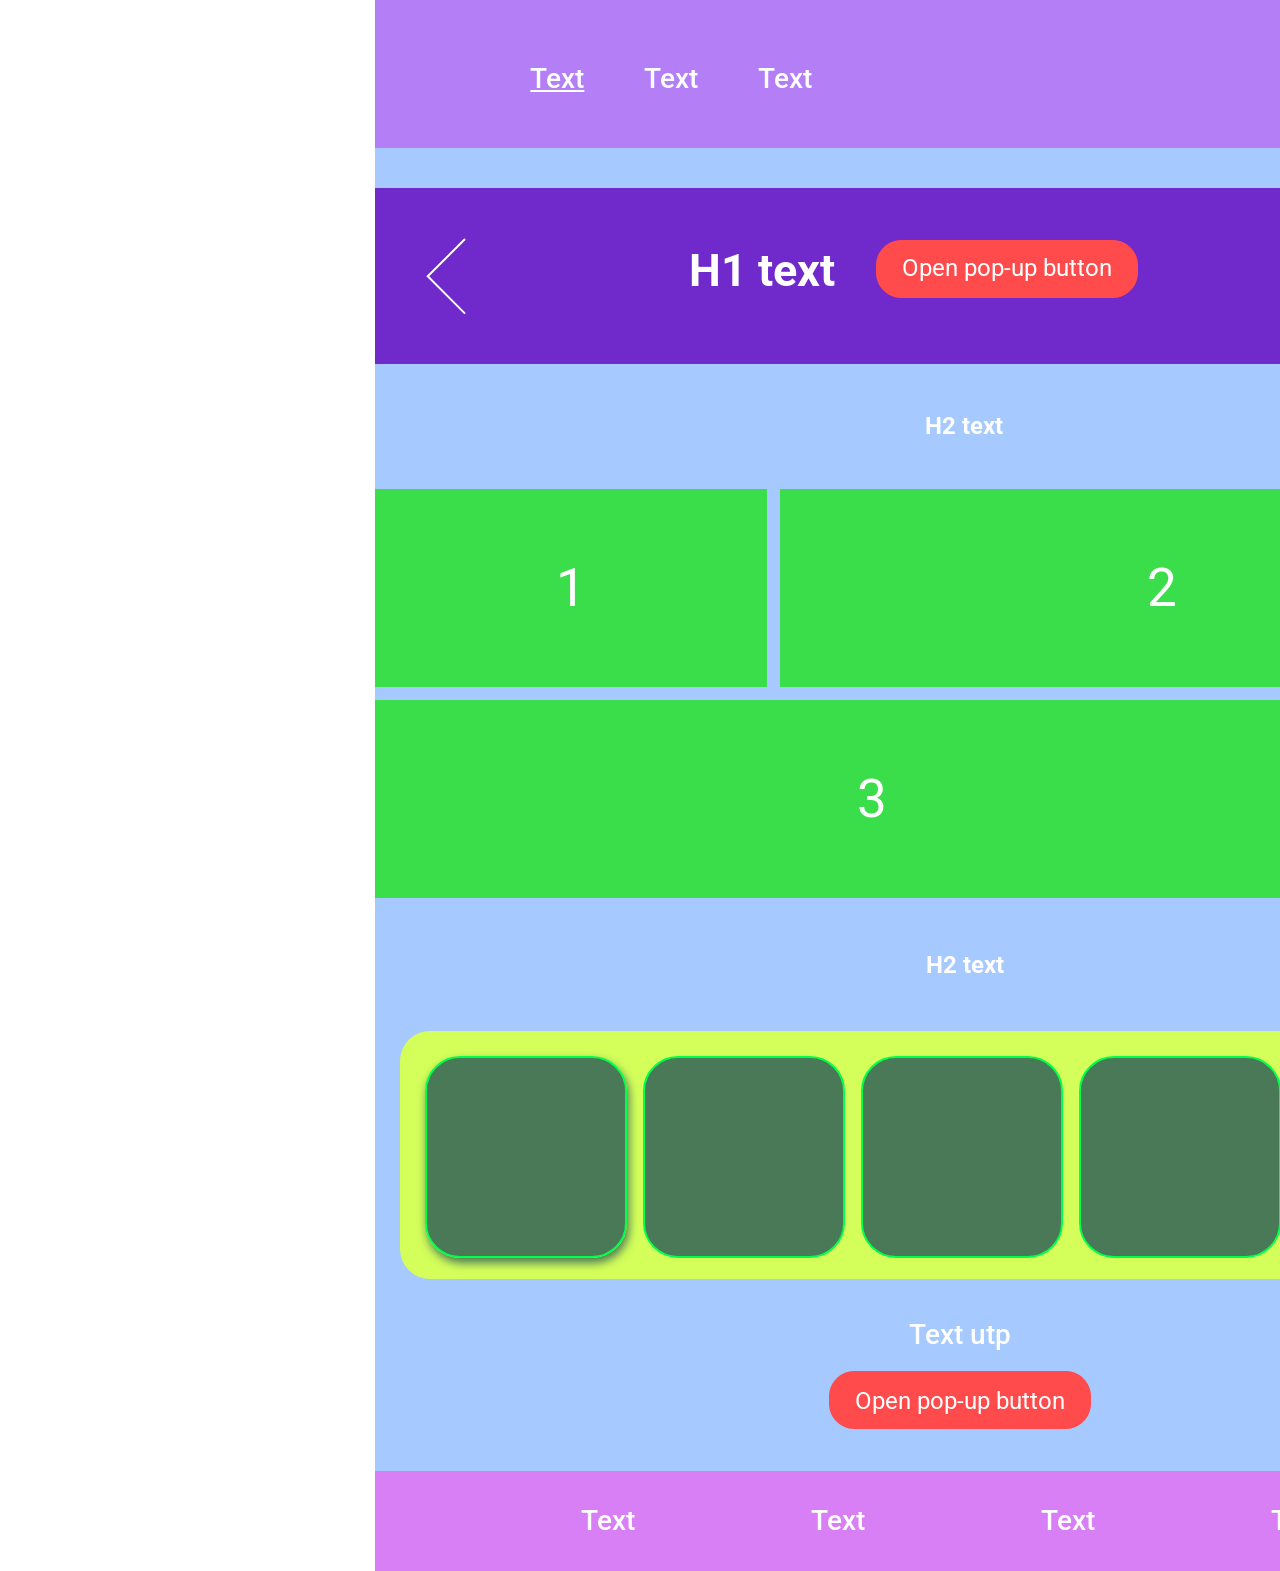
<file: main.html>
<!DOCTYPE html>
<html lang="en">

<head>
    <meta charset="UTF-8">
    <meta http-equiv="X-UA-Compatible" content="IE=edge">
    <meta name="viewport" content="width=device-width, initial-scale=1.0">
    <title>Document</title>
    <link rel="stylesheet" href="main.css">
    <link rel="stylesheet" href="normalize.css">
    <link rel="preconnect" href="https://fonts.googleapis.com">
    <link rel="preconnect" href="https://fonts.gstatic.com" crossorigin>
    <link href="https://fonts.googleapis.com/css2?family=Cormorant+Infant&family=Roboto&display=swap" rel="stylesheet">
</head>

<body class="container">
    <div>
        <header class="header">
            <a class="header__item" href="#">Text</a>
            <a class="header__item" href="#">Text</a>
            <a class="header__item" href="#">Text</a>
            <div class="header__hamburger">
                <input id="hamburger" type="checkbox">
                <label class="header__button" for="hamburger">
                    <span></span>
                </label>
                <ul class="header__menu">
                    <li><a class="menu__item" href="#">Text</a></li>
                    <li><a class="menu__item" href="#">Text</a></li>
                    <li><a class="menu__item" href="#">Text</a></li>
                    <li><a class="menu__item" href="#">Text</a></li>
                    <li><button class="menu__button"><a class="button__link" href="#popup">Open pop-up
                                button</a></button>
                    </li>
                </ul>
            </div>
        </header>
        <div id="popup" class="popupBlock">
            <div class="popup__content">
                <p>Pop-up</p>
            </div>
            <div class="popup__close"><a class="close__button" href="#">X</a></div>
        </div>
        <main class="main">
            <div class="main__topBlock"></div>
            <div class="h1">
                <img src="Vector2.svg" alt="">
                <h1>H1 text</h1>
                <button class="h1__button"><a class="button__link" href="#popup">Open pop-up button</a></button>
                <img src="Vector1.svg" alt="">
            </div>
            <div class="main__h2-1">
                <h2>H2 text</h2>
            </div>
            <div class="main__greenBlocks">
                <div class="main__block1">
                    <p></p>
                </div>
                <div class="main__block2">
                    <p></p>
                </div>
                <div class="main__block3">
                    <p></p>
                </div>
                <div class="main__block4">
                    <p></p>
                </div>
            </div>
            <div class="main__h2-2">
                <h2>H2 text</h2>
            </div>
            <div class="main__bottomBlock">
                <div class="bottomBlock-block"></div>
                <div class="bottomBlock-block"></div>
                <div class="bottomBlock-block"></div>
                <div class="bottomBlock-block"></div>
                <div class="bottomBlock-block"></div>
            </div>
            <div class="main__textUtp">
                <div>Text utp</div>
                <button class="main__button"><a class="button__link" href="#popup">Open pop-up button</a></button>
            </div>
        </main>
        <footer class="footer">
            <div>Text</div>
            <div>Text</div>
            <div>Text</div>
            <div>Text</div>
        </footer>
    </div>
</body>

</html>
</file>
<file: main.css>
.container {
  width: 1920px;
  display: -webkit-box;
  display: -ms-flexbox;
  display: flex;
  -webkit-box-pack: center;
      -ms-flex-pack: center;
          justify-content: center;
}

.header {
  background-color: #B47FF6;
  width: 1170px;
  height: 148px;
  border-radius: 0px;
  font-family: 'Roboto';
  display: -webkit-box;
  display: -ms-flexbox;
  display: flex;
}

.header__item {
  margin-left: 60px;
  text-decoration: none;
  color: #FFFF;
  font-family: 'Roboto';
  font-size: 28px;
  font-weight: 500;
  margin-top: 63px;
}

.header__item:nth-child(1) {
  margin-left: 155.36px;
  text-decoration: underline;
}

#hamburger {
  opacity: 0;
}

.header__button {
  display: -webkit-box;
  display: -ms-flexbox;
  display: flex;
  -webkit-box-align: center;
      -ms-flex-align: center;
          align-items: center;
  position: absolute;
  top: 66px;
  left: 1400px;
  width: 43.37px;
  height: 26px;
  z-index: 1;
}

.header__button > span,
.header__button > span::before,
.header__button > span::after {
  display: block;
  position: absolute;
  width: 100%;
  height: 3px;
  top: 10px;
  background-color: #FFFF;
}

.header__button > span::before {
  content: '';
  top: -12px;
}

.header__button > span::after {
  content: '';
  top: 12px;
}

.header__menu {
  display: block;
  position: absolute;
  visibility: hidden;
  height: 500px;
  width: 411px;
  margin-top: -20px;
  margin-left: 375px;
  background-color: #A6C9FF;
}

.menu__item {
  color: #FFFF;
  font-family: 'Roboto';
  font-size: 28px;
  font-weight: 500;
}

.menu__button {
  margin-top: -18px;
  margin-left: 30px;
}

#hamburger:checked ~ .header__button > span {
  -webkit-transform: rotate(25deg);
          transform: rotate(25deg);
}

#hamburger:checked ~ .header__button > span::before {
  top: 0;
  -webkit-transform: rotate(0);
          transform: rotate(0);
}

#hamburger:checked ~ .header__button > span::after {
  top: 0;
  -webkit-transform: rotate(130deg);
          transform: rotate(130deg);
}

#hamburger:checked ~ .header__menu {
  visibility: visible;
  left: 0;
}

.header__menu a {
  text-decoration: none;
  color: #FFFF;
}

li {
  list-style-type: none;
  margin-top: 60px;
  margin-left: 25px;
}

li:nth-child(1) {
  margin-top: 33px;
}

.popupBlock {
  position: fixed;
  top: 0;
  bottom: 0;
  left: 0;
  right: 0;
  background: rgba(0, 0, 0, 0.3);
  -webkit-transition: opacity 500ms;
  transition: opacity 500ms;
  visibility: hidden;
  opacity: 0;
  display: -webkit-box;
  display: -ms-flexbox;
  display: flex;
  -webkit-box-align: center;
      -ms-flex-align: center;
          align-items: center;
  -webkit-box-pack: center;
      -ms-flex-pack: center;
          justify-content: center;
}

.popupBlock:target {
  visibility: visible;
  opacity: 1;
}

.popup__content {
  background-color: #A6C9FF;
  width: 400px;
  height: 400px;
  display: -webkit-box;
  display: -ms-flexbox;
  display: flex;
  -webkit-box-align: center;
      -ms-flex-align: center;
          align-items: center;
  -webkit-box-pack: center;
      -ms-flex-pack: center;
          justify-content: center;
  -webkit-box-sizing: border-box;
          box-sizing: border-box;
}

.popup__content p {
  color: #FFFF;
  font-family: 'Roboto';
  font-size: 30px;
  font-weight: 600;
}

.popup__content,
.close__button {
  -webkit-transition: all 200ms;
  transition: all 200ms;
  font-style: normal;
  font-size: 20px;
  font-family: 'Roboto';
  font-weight: 400;
  text-decoration: none;
  color: #FFFF;
}

.popup__close {
  height: 39px;
  width: 43px;
  border-radius: 5px;
  padding: 8px 15px;
  margin-top: -330px;
  margin-left: -60px;
  background-color: #497957;
  -webkit-box-sizing: border-box;
          box-sizing: border-box;
  display: -webkit-box;
  display: -ms-flexbox;
  display: flex;
  -webkit-box-align: center;
      -ms-flex-align: center;
          align-items: center;
  -webkit-box-pack: center;
      -ms-flex-pack: center;
          justify-content: center;
}

.main {
  background-color: #A6C9FF;
  color: #FFFF;
  width: 1170px;
  font-family: 'Roboto';
  text-align: center;
}

.main__topBlock {
  height: 40px;
  background-color: #A6C9FF;
}

.h1 {
  background-color: #7029CB;
  height: 176px;
  display: -webkit-box;
  display: -ms-flexbox;
  display: flex;
  -webkit-box-align: center;
      -ms-flex-align: center;
          align-items: center;
}

.h1 img:nth-child(1) {
  margin-left: 50.75px;
}

.h1 h1 {
  width: 158px;
  font-family: 'Roboto';
  font-size: 45px;
  line-height: 45px;
  font-weight: 700;
  margin-top: 20px;
  margin-left: 217px;
}

.h1 button {
  margin-left: 35px;
  -webkit-box-sizing: border-box;
          box-sizing: border-box;
  margin-top: -15px;
}

.h1 img {
  margin-left: 321.68px;
}

.h1__button,
.main__button,
.menu__button {
  background-color: #FF4B4B;
  width: 262px;
  height: 58px;
  border-radius: 25px;
  border: 1px solid #FF4B4B;
}

.button__link {
  font-family: 'Roboto';
  color: #FFFF;
  text-decoration: none;
  font-size: 24px;
  font-weight: 400;
}

.main__h2-1 {
  height: 125px;
  display: -webkit-box;
  display: -ms-flexbox;
  display: flex;
  -webkit-box-pack: center;
      -ms-flex-pack: center;
          justify-content: center;
  -webkit-box-align: center;
      -ms-flex-align: center;
          align-items: center;
  margin-left: 8px;
}

.main__greenBlocks {
  display: -ms-grid;
  display: grid;
  -ms-grid-rows: 198px 198px;
      grid-template-rows: 198px 198px;
  -ms-grid-columns: 392px 589px 162px;
      grid-template-columns: 392px 589px 162px;
  -webkit-column-gap: 13px;
          column-gap: 13px;
  row-gap: 13px;
}

.main__greenBlocks div {
  background-color: #3ADE4B;
  font-size: 53px;
  font-weight: 400;
  display: -webkit-box;
  display: -ms-flexbox;
  display: flex;
  -webkit-box-pack: center;
      -ms-flex-pack: center;
          justify-content: center;
  -webkit-box-align: center;
      -ms-flex-align: center;
          align-items: center;
}

.main__block1 {
  -ms-grid-column: 1;
  -ms-grid-column-span: 1;
  grid-column: 1/2;
  -ms-grid-row: 1;
  -ms-grid-row-span: 1;
  grid-row: 1/2;
}

.main__block1 p::before {
  content: "1";
}

.main__block2 {
  -ms-grid-column: 2;
  -ms-grid-column-span: 2;
  grid-column: 2/4;
  -ms-grid-row: 1;
  -ms-grid-row-span: 1;
  grid-row: 1/2;
}

.main__block2 p::before {
  content: "2";
}

.main__block3 {
  -ms-grid-column: 1;
  -ms-grid-column-span: 2;
  grid-column: 1/3;
  -ms-grid-row: 2;
  -ms-grid-row-span: 1;
  grid-row: 2/3;
}

.main__block3 p::before {
  content: "3";
}

.main__block4 p::before {
  content: "4";
}

.main__h2-2 {
  height: 130px;
  display: -webkit-box;
  display: -ms-flexbox;
  display: flex;
  -webkit-box-pack: center;
      -ms-flex-pack: center;
          justify-content: center;
  -webkit-box-align: center;
      -ms-flex-align: center;
          align-items: center;
  margin-left: 10px;
  margin-top: 3px;
}

.main__bottomBlock {
  background-color: #D4FF5A;
  height: 248px;
  width: 1120px;
  border-radius: 30px;
  padding: 25px;
  -webkit-box-sizing: border-box;
          box-sizing: border-box;
  margin-left: 25px;
  display: -ms-grid;
  display: grid;
  -ms-grid-columns: (minmax(50px, 1fr))[auto-fit];
      grid-template-columns: repeat(auto-fit, minmax(50px, 1fr));
  -webkit-column-gap: 20px;
          column-gap: 20px;
}

.bottomBlock-block {
  height: 0px;
  width: 100%;
  padding-top: 100%;
  border-radius: 35px;
  border: 2px solid #00FF4A;
  background: -webkit-gradient(linear, left bottom, left top, from(#497957), to(#497957));
  background: linear-gradient(0deg, #497957, #497957);
}

.bottomBlock-block:nth-child(1) {
  -webkit-box-shadow: 2px 5px 10px 0px #497957;
          box-shadow: 2px 5px 10px 0px #497957;
}

.main__textUtp {
  font-family: 'Roboto';
  font-size: 28px;
  font-weight: 500;
  padding-top: 40px;
  height: 192px;
  -webkit-box-sizing: border-box;
          box-sizing: border-box;
}

.main__textUtp button {
  margin-top: 20px;
}

.footer {
  background-color: #D87FF6;
  width: 1170px;
  height: 100px;
  color: #FFFF;
  font-family: 'Roboto';
  -webkit-box-sizing: border-box;
          box-sizing: border-box;
  display: -webkit-box;
  display: -ms-flexbox;
  display: flex;
  -webkit-box-align: center;
      -ms-flex-align: center;
          align-items: center;
  padding-left: 29.5px;
}

.footer div {
  margin-left: 176px;
  font-size: 28px;
  font-weight: 500;
}

@media (width: 768px) {
  .container {
    display: block;
    width: 100%;
    margin-left: 0;
  }
  .header {
    width: 100%;
  }
  .h1 h1 {
    margin-left: 10px;
    font-size: 30px;
    font-weight: 400;
    width: 100px;
    margin-left: 70px;
  }
  .header__button {
    left: 70%;
  }
  .h1 img {
    margin-left: 120px;
  }
  .h1__button {
    margin-left: 100px;
  }
  .main {
    width: 100%;
  }
  .main__topBlock {
    width: 100%;
  }
  .main__greenBlocks {
    display: -ms-grid;
    display: grid;
    -ms-grid-rows: 1fr 1fr 1fr 1fr;
        grid-template-rows: 1fr 1fr 1fr 1fr;
    -ms-grid-columns: 1fr;
        grid-template-columns: 1fr;
    row-gap: 13px;
  }
  .main__block1 {
    -ms-grid-column: 1;
    -ms-grid-column-span: 1;
    grid-column: 1/2;
    -ms-grid-row: 1;
    -ms-grid-row-span: 1;
    grid-row: 1/2;
  }
  .main__block2 {
    -ms-grid-column: 1;
    -ms-grid-column-span: 1;
    grid-column: 1/2;
    -ms-grid-row: 2;
    -ms-grid-row-span: 1;
    grid-row: 2/3;
  }
  .main__block3 {
    -ms-grid-column: 1;
    -ms-grid-column-span: 1;
    grid-column: 1/2;
    -ms-grid-row: 3;
    -ms-grid-row-span: 1;
    grid-row: 3/4;
  }
  .main__block4 {
    -ms-grid-column: 1;
    -ms-grid-column-span: 1;
    grid-column: 1/2;
    -ms-grid-row: 4;
    -ms-grid-row-span: 1;
    grid-row: 4/5;
  }
  .main__bottomBlock {
    width: 100%;
    height: 50%;
    -webkit-column-gap: 5px;
            column-gap: 5px;
    padding: 25px;
    -ms-grid-columns: (minmax(30px, 1fr))[auto-fit];
        grid-template-columns: repeat(auto-fit, minmax(30px, 1fr));
    margin-left: 0px;
  }
  .footer {
    width: 100%;
  }
  .footer div {
    margin-left: 100px;
  }
  .header__menu {
    height: 500px;
    width: 411px;
    margin-top: -20px;
    margin-left: 0px;
  }
  .popupBlock {
    width: 768px;
  }
}

@media (width: 425px) {
  .container {
    display: block;
    width: 100%;
    margin-left: 0;
  }
  .header {
    width: 100%;
  }
  .header__item {
    margin-left: 20px;
    margin-top: 63px;
  }
  .header__item:nth-child(1) {
    margin-left: 50px;
    margin-top: 63px;
  }
  .header__button {
    left: 80%;
  }
  .header__menu {
    width: 350px;
    margin-top: -20px;
    margin-left: 0px;
  }
  .h1 img:nth-child(1) {
    margin-left: 10px;
  }
  .h1 h1 {
    margin-left: 10px;
    font-size: 30px;
    font-weight: 400;
    width: 95px;
  }
  .h1 button {
    margin-left: 5px;
    -webkit-box-sizing: border-box;
            box-sizing: border-box;
  }
  .h1 img {
    margin-left: 10px;
  }
  .h1__button,
  .main__button,
  .menu__button {
    font-size: 14px;
  }
  .main {
    width: 100%;
  }
  .main__topBlock {
    width: 100%;
  }
  .main__greenBlocks {
    display: -ms-grid;
    display: grid;
    -ms-grid-rows: 1fr 1fr 1fr 1fr;
        grid-template-rows: 1fr 1fr 1fr 1fr;
    -ms-grid-columns: 1fr;
        grid-template-columns: 1fr;
    row-gap: 13px;
  }
  .main__block1 {
    -ms-grid-column: 1;
    -ms-grid-column-span: 1;
    grid-column: 1/2;
    -ms-grid-row: 1;
    -ms-grid-row-span: 1;
    grid-row: 1/2;
  }
  .main__block2 {
    -ms-grid-column: 1;
    -ms-grid-column-span: 1;
    grid-column: 1/2;
    -ms-grid-row: 2;
    -ms-grid-row-span: 1;
    grid-row: 2/3;
  }
  .main__block3 {
    -ms-grid-column: 1;
    -ms-grid-column-span: 1;
    grid-column: 1/2;
    -ms-grid-row: 3;
    -ms-grid-row-span: 1;
    grid-row: 3/4;
  }
  .main__block4 {
    -ms-grid-column: 1;
    -ms-grid-column-span: 1;
    grid-column: 1/2;
    -ms-grid-row: 4;
    -ms-grid-row-span: 1;
    grid-row: 4/5;
  }
  .main__bottomBlock {
    width: 100%;
    height: 50%;
    -webkit-column-gap: 5px;
            column-gap: 5px;
    padding: 5px;
    -ms-grid-columns: (minmax(30px, 1fr))[auto-fit];
        grid-template-columns: repeat(auto-fit, minmax(30px, 1fr));
    margin-left: 0px;
  }
  .footer {
    width: 100%;
  }
  .footer div {
    margin-left: 35px;
  }
  .header__menu {
    height: 400px;
    width: 250px;
    margin-top: -20px;
    margin-left: 0px;
  }
  .menu__button {
    margin-top: -18px;
    margin-left: -50px;
  }
  .popupBlock {
    width: 425px;
  }
  .popup__content {
    width: 250px;
    height: 250px;
  }
  .popup__close {
    margin-top: -180px;
  }
}

@media (width: 375px) {
  .container {
    display: block;
    width: 100%;
    margin-left: 0;
  }
  .header {
    width: 100%;
  }
  .header__item {
    margin-left: 20px;
    margin-top: 63px;
  }
  .header__item:nth-child(1) {
    margin-left: 50px;
    margin-top: 63px;
  }
  .header__button {
    left: 80%;
  }
  .header__menu {
    width: 350px;
    margin-top: -20px;
    margin-left: 0px;
  }
  .h1 img:nth-child(1) {
    margin-left: 10px;
  }
  .h1 h1 {
    margin-left: 10px;
    font-size: 30px;
    font-weight: 400;
    width: 95px;
  }
  .h1 button {
    margin-left: 5px;
    -webkit-box-sizing: border-box;
            box-sizing: border-box;
  }
  .h1 img {
    margin-left: 10px;
  }
  .h1__button,
  .main__button,
  .menu__button {
    border-radius: 25px;
    font-size: 14px;
  }
  .main {
    width: 100%;
  }
  .main__topBlock {
    width: 100%;
  }
  .main__greenBlocks {
    display: -ms-grid;
    display: grid;
    -ms-grid-rows: 1fr 1fr 1fr 1fr;
        grid-template-rows: 1fr 1fr 1fr 1fr;
    -ms-grid-columns: 1fr;
        grid-template-columns: 1fr;
    row-gap: 13px;
  }
  .main__block1 {
    -ms-grid-column: 1;
    -ms-grid-column-span: 1;
    grid-column: 1/2;
    -ms-grid-row: 1;
    -ms-grid-row-span: 1;
    grid-row: 1/2;
  }
  .main__block2 {
    -ms-grid-column: 1;
    -ms-grid-column-span: 1;
    grid-column: 1/2;
    -ms-grid-row: 2;
    -ms-grid-row-span: 1;
    grid-row: 2/3;
  }
  .main__block3 {
    -ms-grid-column: 1;
    -ms-grid-column-span: 1;
    grid-column: 1/2;
    -ms-grid-row: 3;
    -ms-grid-row-span: 1;
    grid-row: 3/4;
  }
  .main__block4 {
    -ms-grid-column: 1;
    -ms-grid-column-span: 1;
    grid-column: 1/2;
    -ms-grid-row: 4;
    -ms-grid-row-span: 1;
    grid-row: 4/5;
  }
  .main__bottomBlock {
    width: 100%;
    height: 50%;
    -webkit-column-gap: 5px;
            column-gap: 5px;
    padding: 5px;
    -ms-grid-columns: (minmax(30px, 1fr))[auto-fit];
        grid-template-columns: repeat(auto-fit, minmax(30px, 1fr));
    margin-left: 0px;
  }
  .footer {
    width: 100%;
  }
  .footer div {
    margin-left: 20px;
  }
  .header__menu {
    height: 400px;
    width: 250px;
    margin-top: -20px;
    margin-left: 0px;
  }
  .menu__button {
    margin-top: -18px;
    margin-left: -50px;
  }
  .popupBlock {
    width: 375px;
  }
  .popupBlock:target {
    visibility: visible;
    opacity: 1;
  }
  .popup__content {
    width: 250px;
    height: 250px;
  }
  .popup__close {
    margin-top: -180px;
  }
}
/*# sourceMappingURL=main.css.map */
</file>
